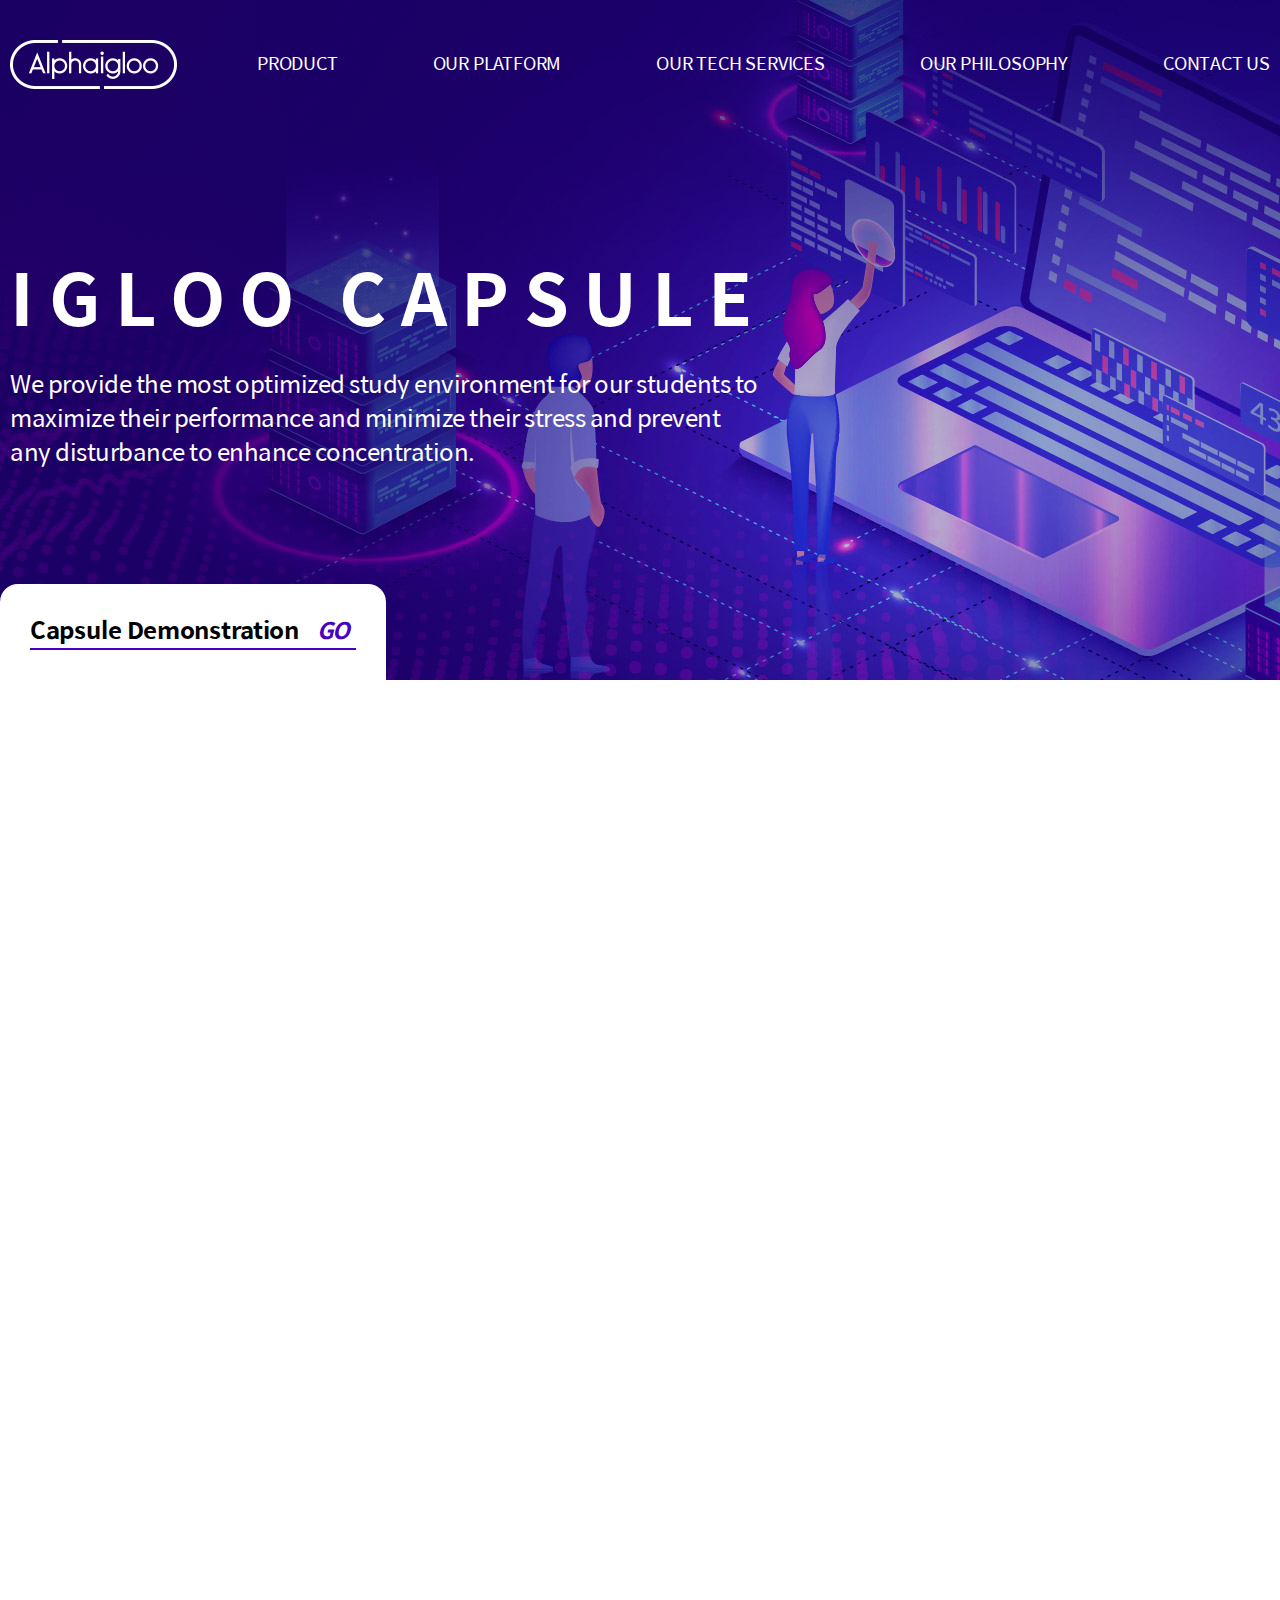
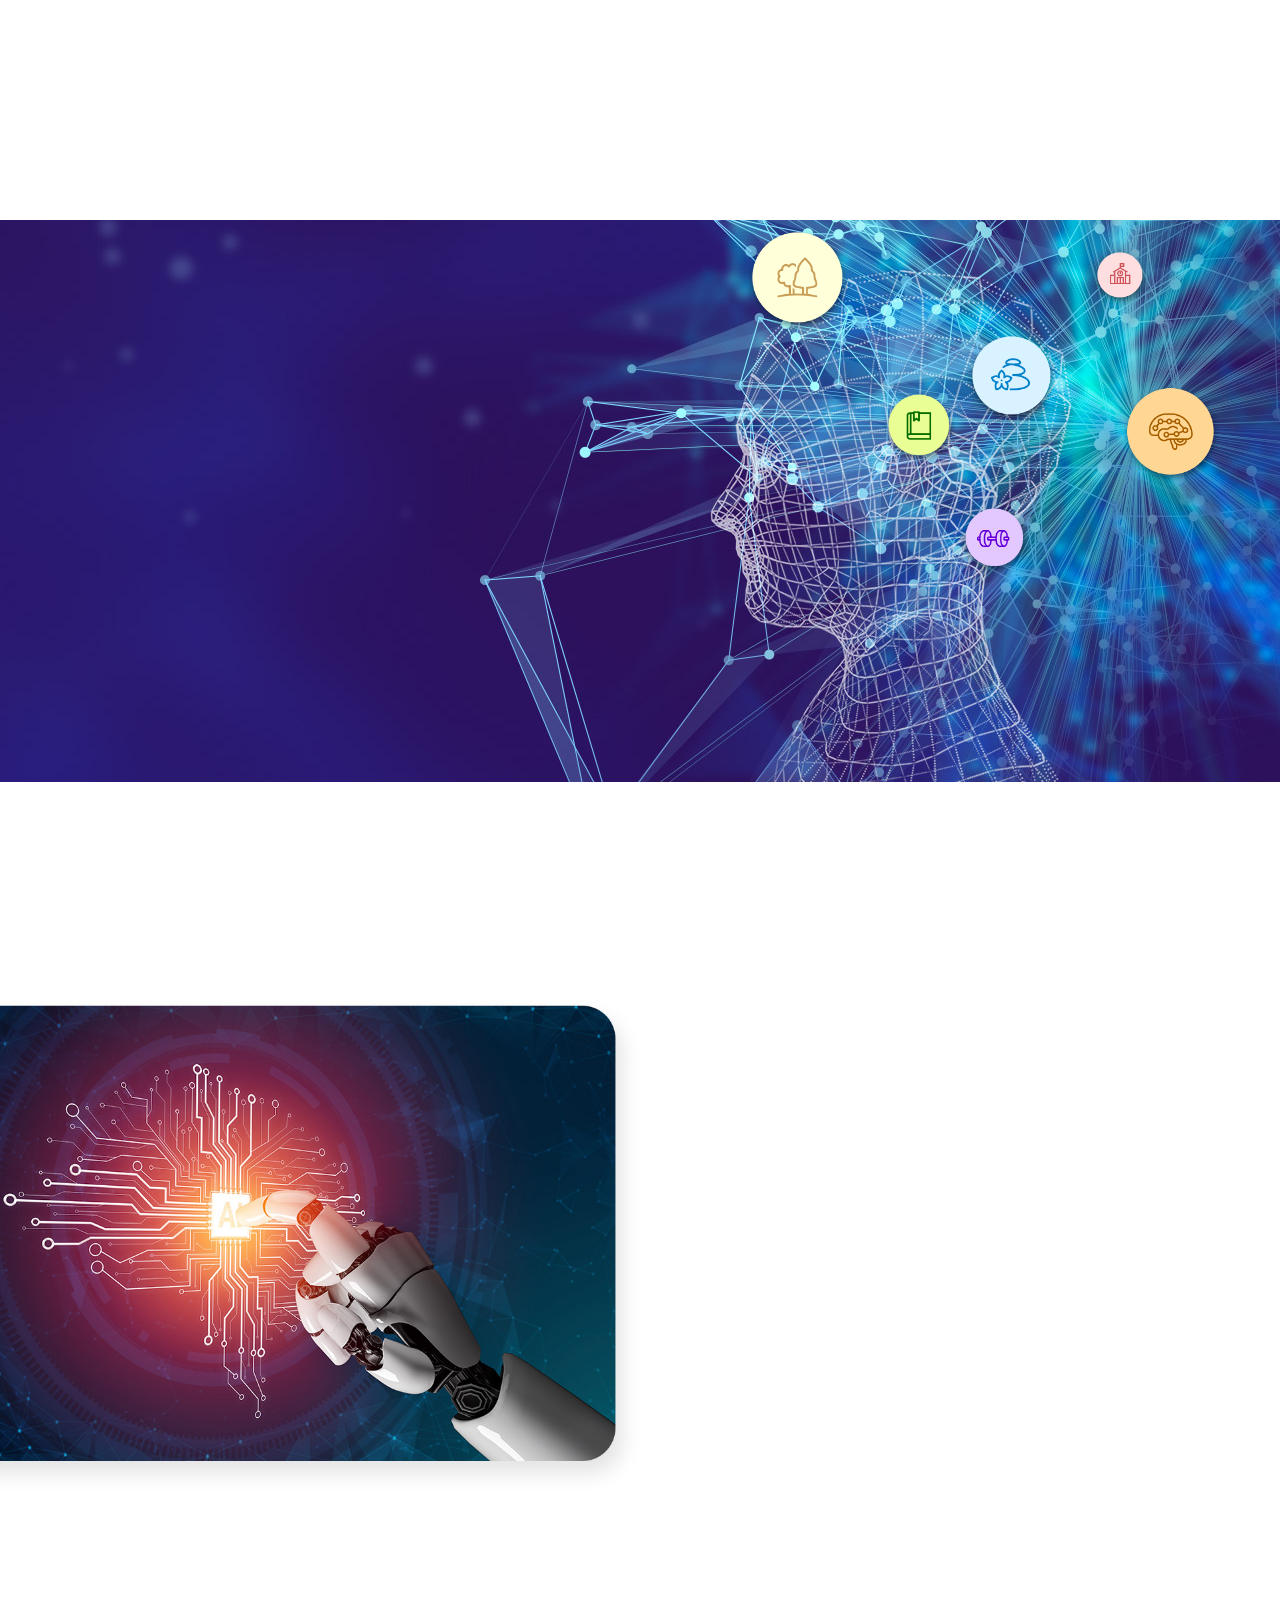
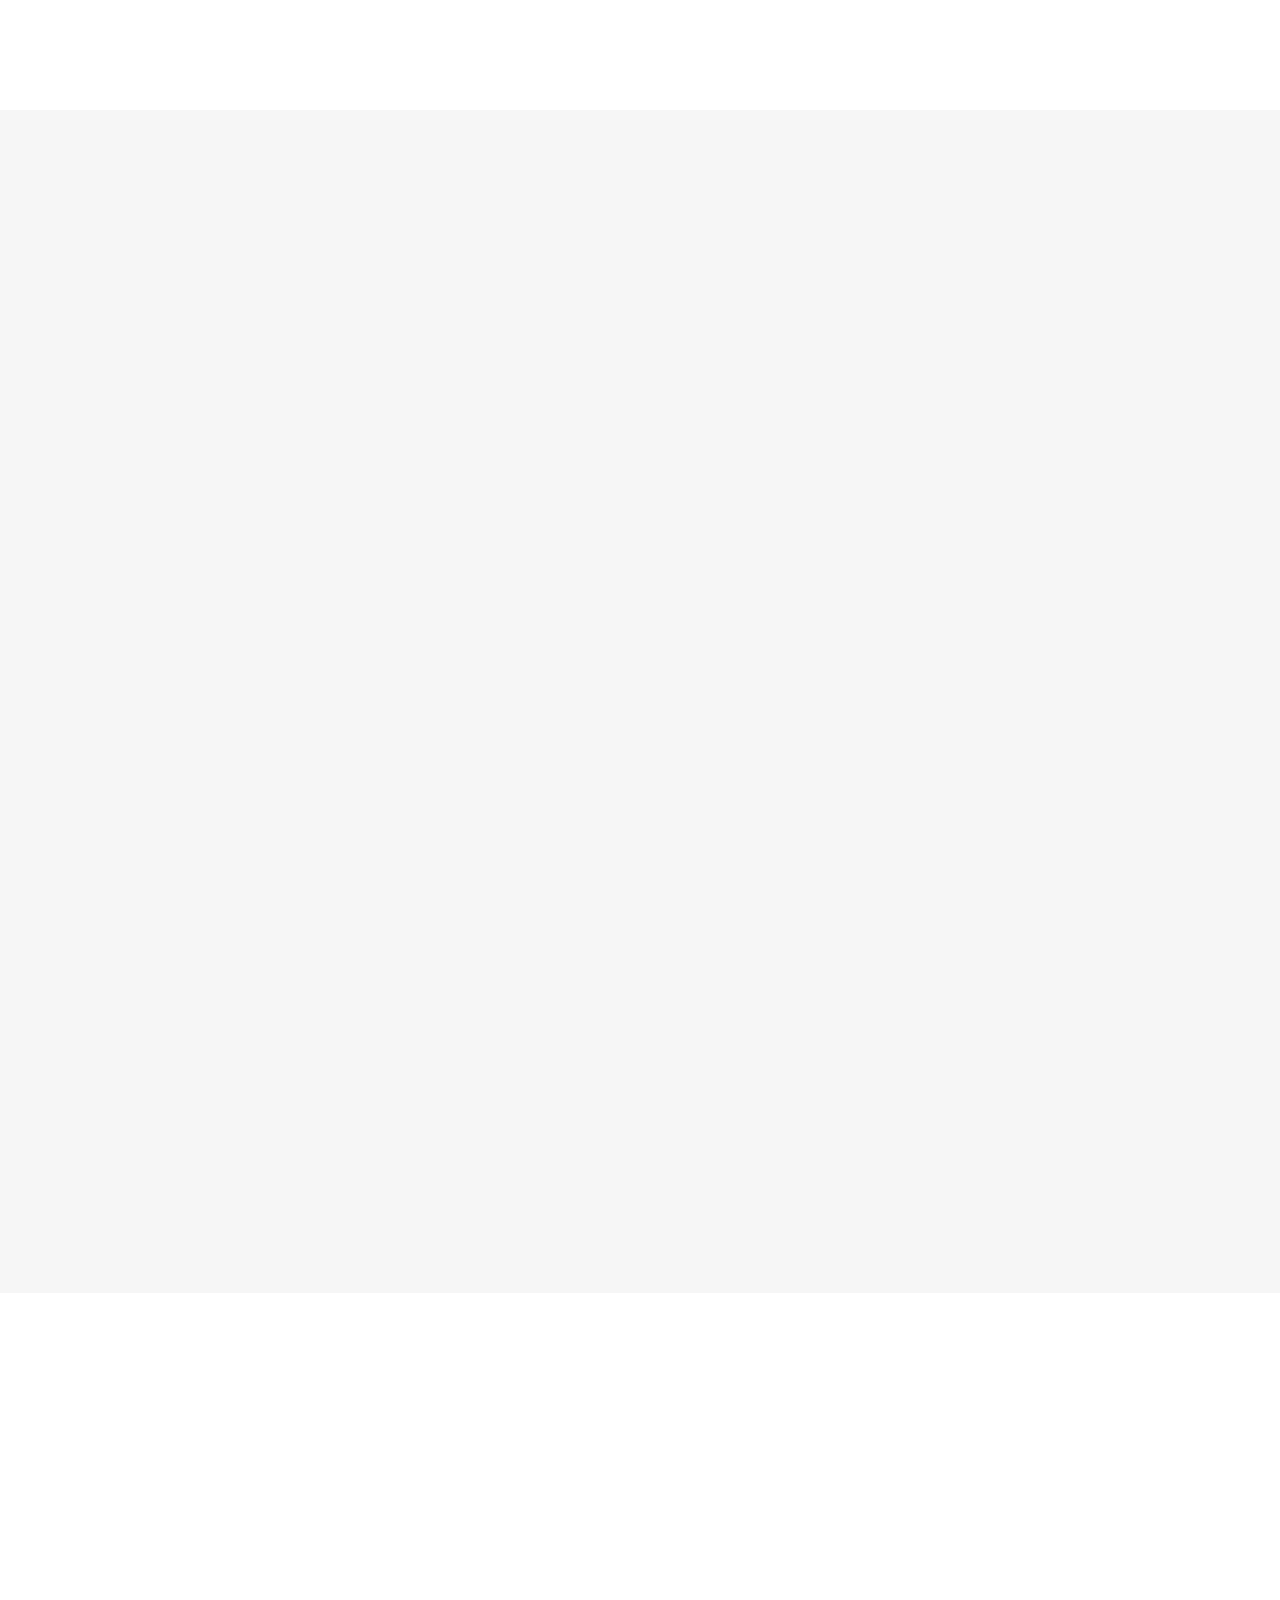
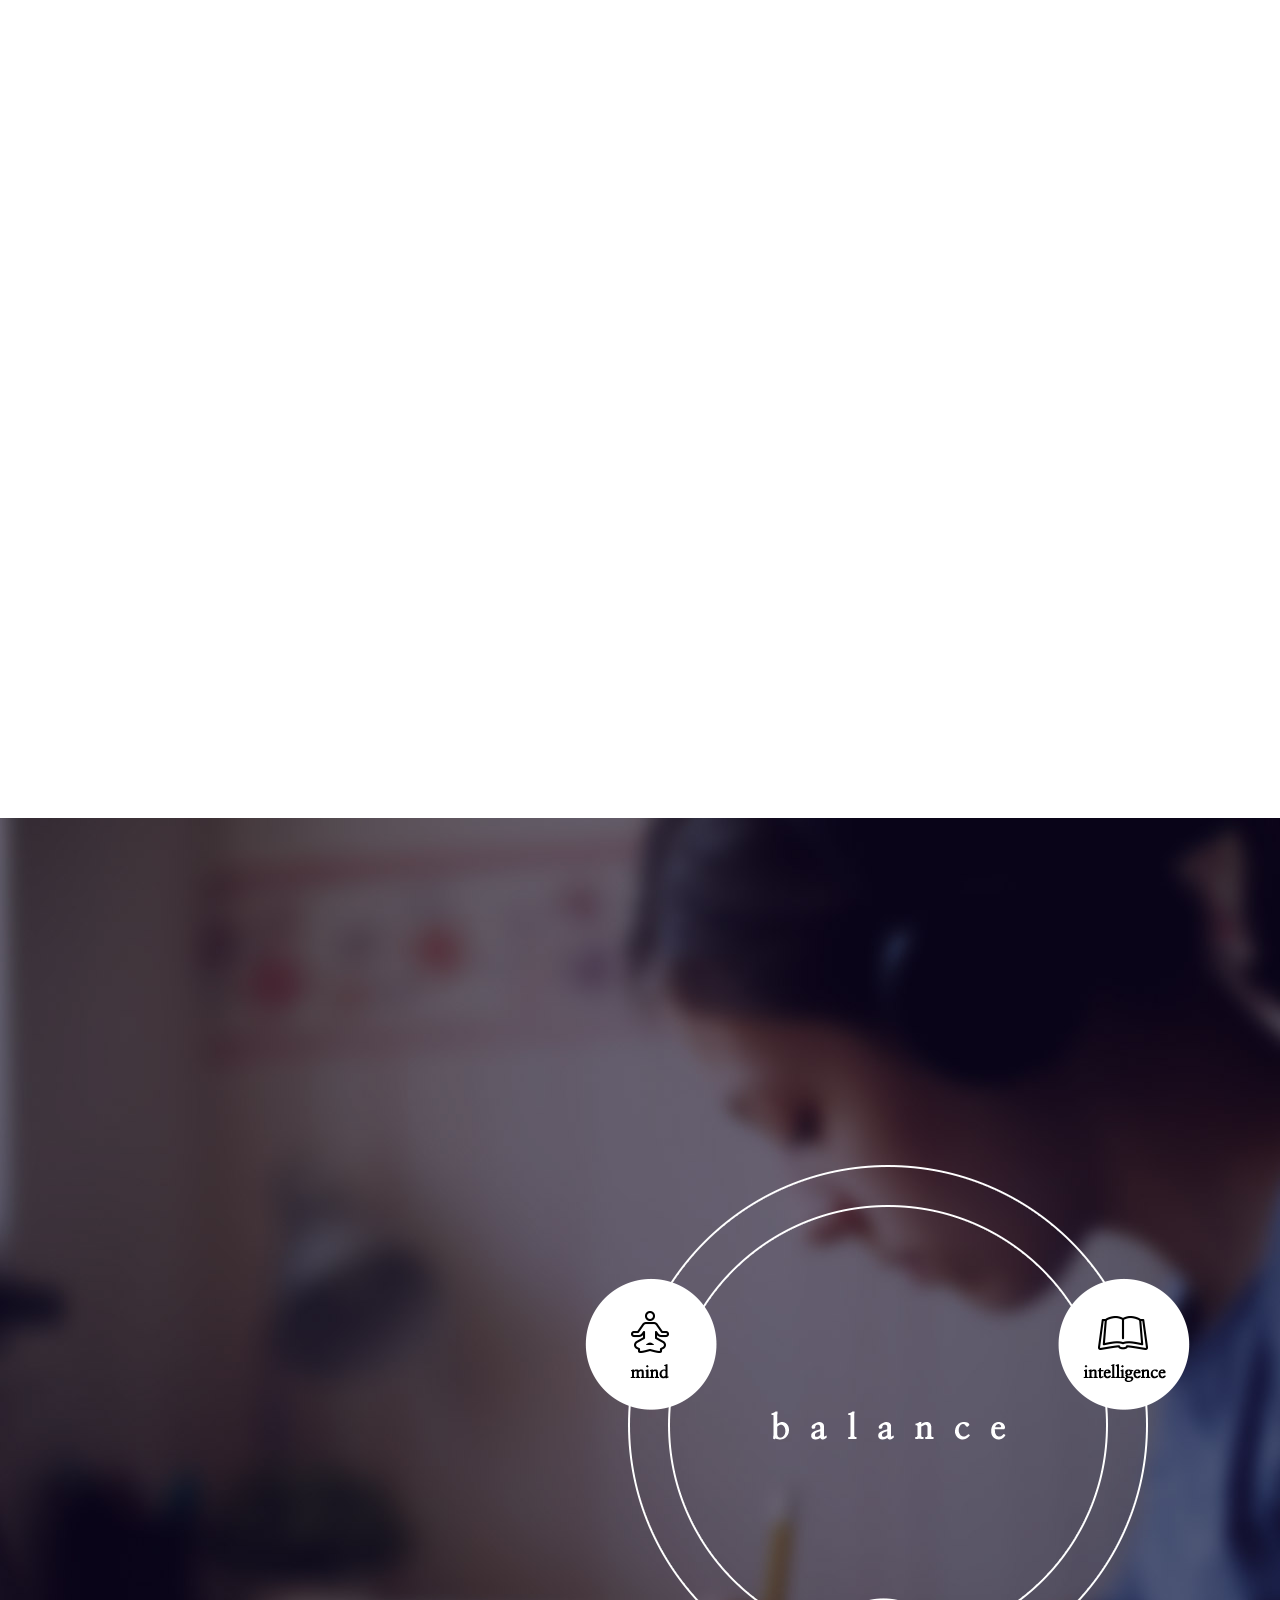
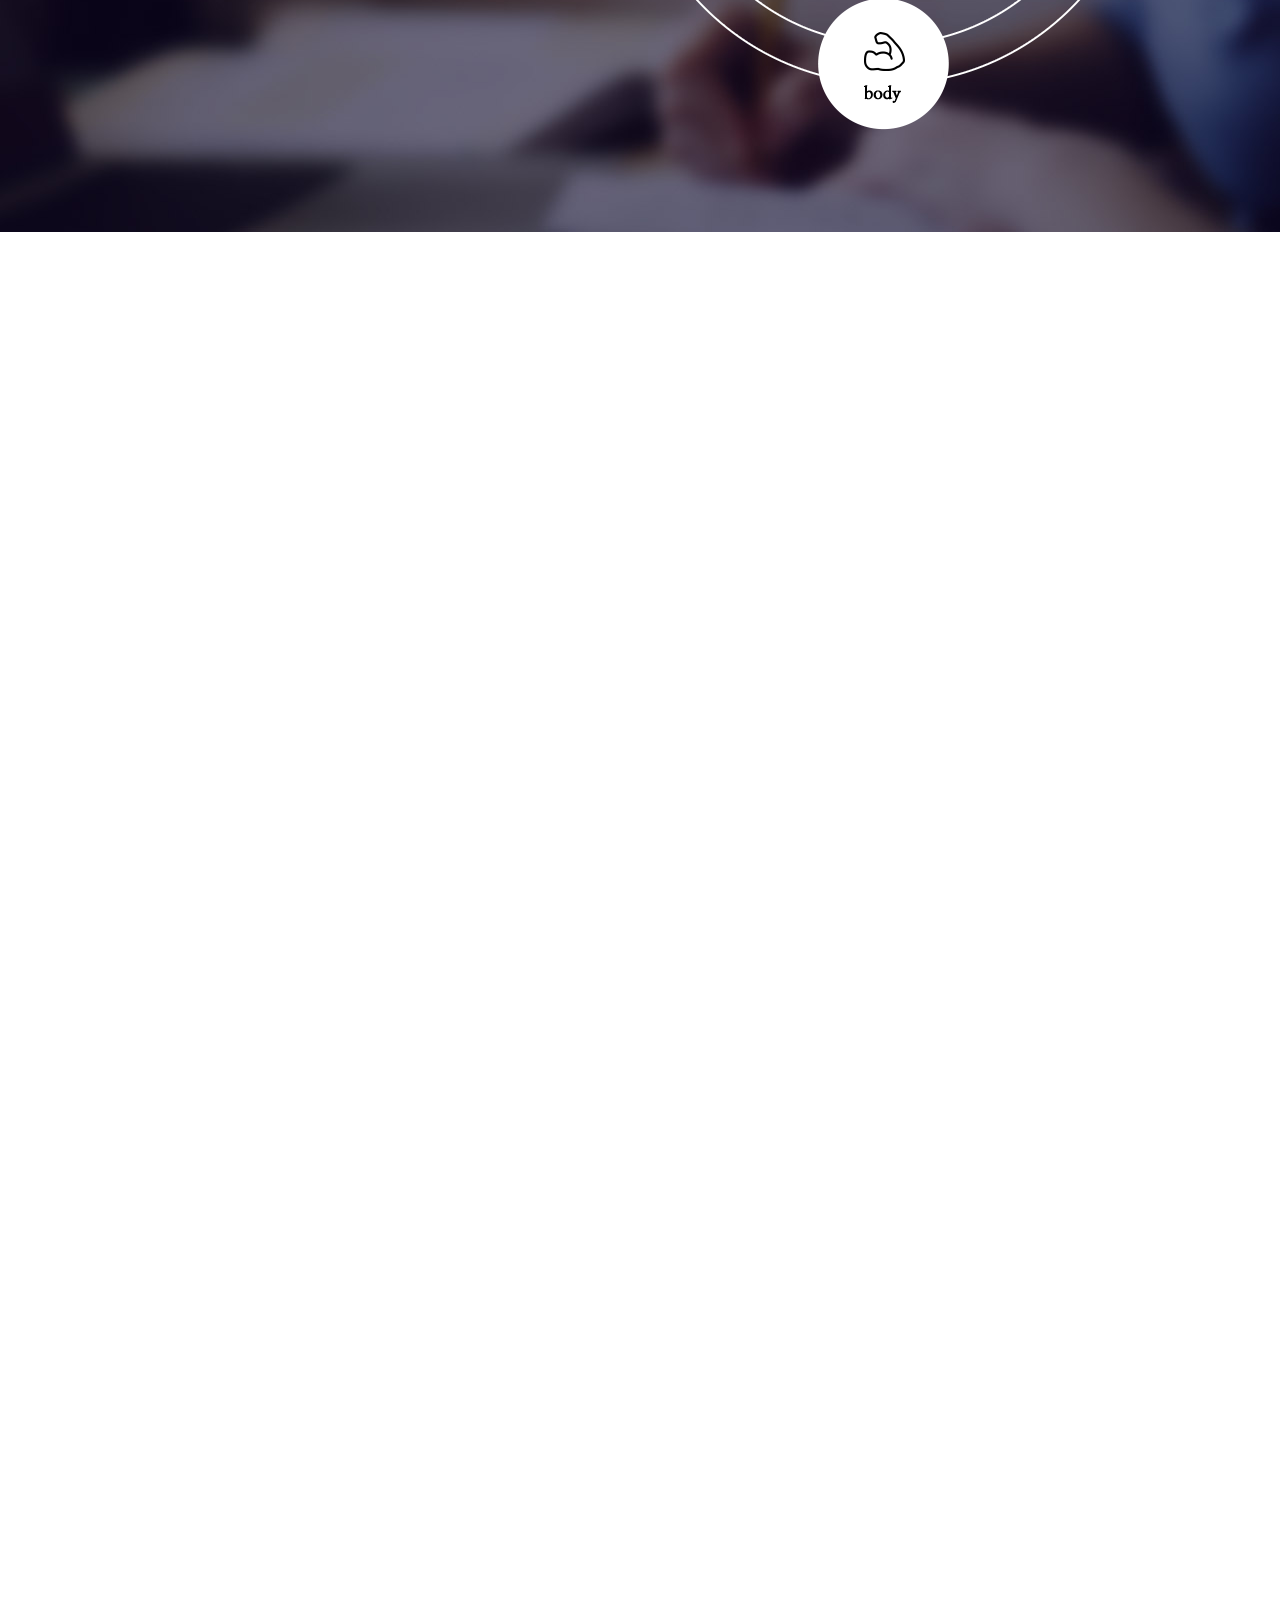
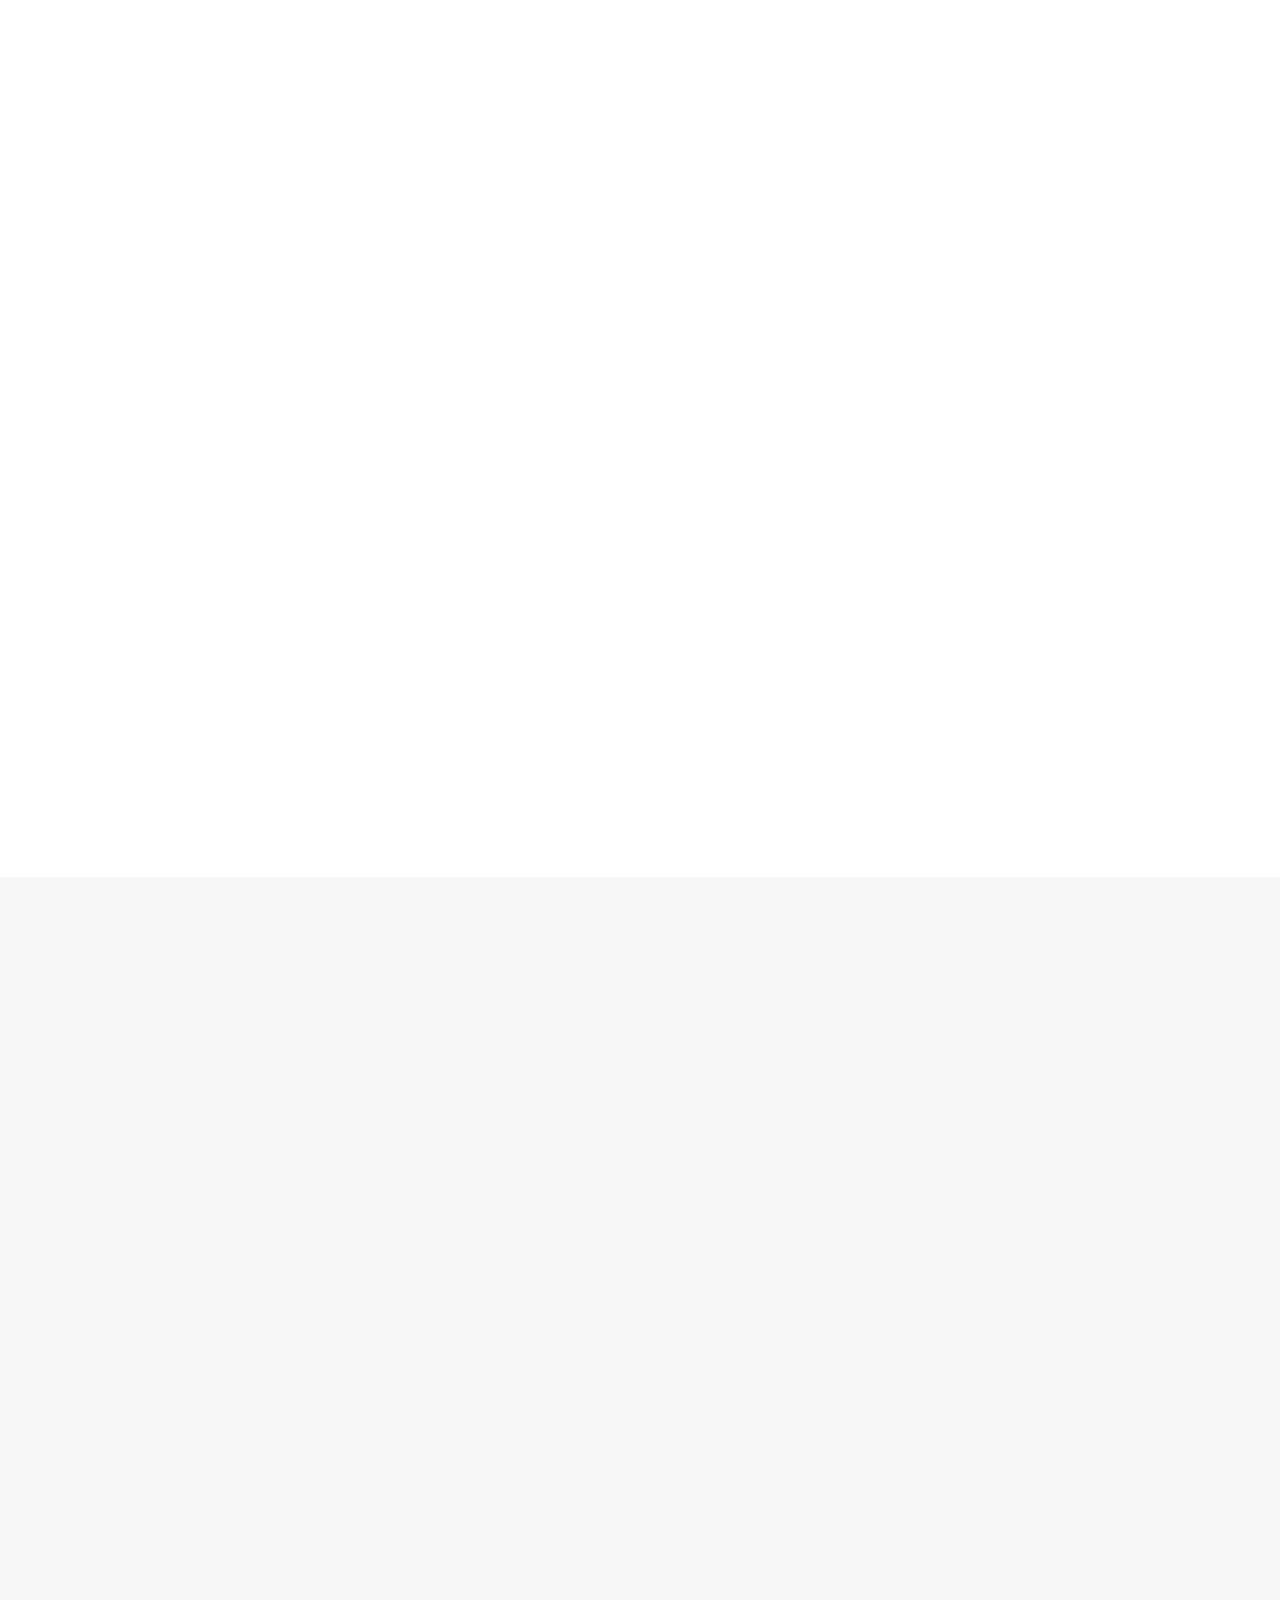
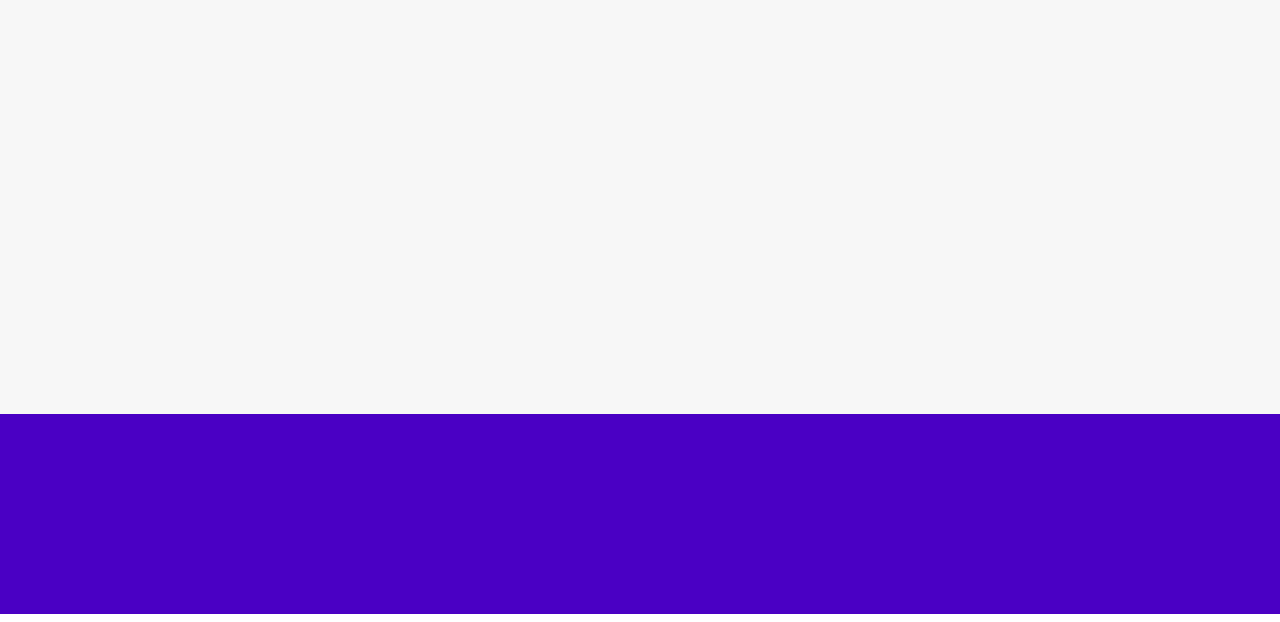
<file: index.html>
<!DOCTYPE html>
<html>
  <head>
    <meta charset="UTF-8" />
    <meta name="viewport" content="width=device-width, initial-scale=1.0" />
    <meta http-equiv="X-UA-Compatible" content="ie=edge" />
    <title>AlphaIgloo</title>
    <meta name="description" content="Build software better, together">
    <meta property="og:url" content="https://www.alphaigloo.io" />
    <meta property="og:type" content="website" />
    <meta property="og:title" content="AlphaIgloo" />
    <meta property="og:description" content="Build software better, together" />
    <!-- <meta property="og:image" content="https://firebasestorage.googleapis.com/v0/b/meta-study.appspot.com/o/meta.png?alt=media&token=d80faf9e-53d0-4d2e-8916-0f98cae2b83d" /> -->
    <link rel="canonical" href="https://www.alphaigloo.io" />
    <link rel="stylesheet" href="./assets/vendors/aos/aos.css" />
    <link rel="stylesheet" href="./assets/css/app.css" />
    <link rel="stylesheet" href="./assets/css/app.m.css" />
    <!-- Scheme.org -->
    <script type="application/ld+json">
      {
        "@context": "http://schema.org",
        "@type": "Organization",
        "name": "AlphaIgloo",
        "url": "https://www.alphaigloo.io",
        "sameAs": [
          "https://www.facebook.com/alphaigloo",
          "https://www.instagram.com/alphaigloo"
        ]
      }
    </script>
    <!-- End Scheme.org -->
    <!-- Google Tag Manager -->
    <script>(function(w,d,s,l,i){w[l]=w[l]||[];w[l].push({'gtm.start':
    new Date().getTime(),event:'gtm.js'});var f=d.getElementsByTagName(s)[0],
    j=d.createElement(s),dl=l!='dataLayer'?'&l='+l:'';j.async=true;j.src=
    'https://www.googletagmanager.com/gtm.js?id='+i+dl;f.parentNode.insertBefore(j,f);
    })(window,document,'script','dataLayer','GTM-5PKWHJB');</script>
    <!-- End Google Tag Manager -->
  </head>
  <body>
    <!-- Google Tag Manager (noscript) -->
    <noscript><iframe src="https://www.googletagmanager.com/ns.html?id=GTM-5PKWHJB" height="0" width="0" style="display:none;visibility:hidden"></iframe></noscript>
    <!-- End Google Tag Manager (noscript) -->
    <div class="wrapper">
      <!-- header -->
      <header class="header">
        <div class="inner">
          <h1 class="logo" data-aos="fade-right">
            <a href="#"><span class="blind">Alphaigloo</span></a>
          </h1>
          <nav class="gnb" data-aos="fade-left">
            <ul>
              <li><a href="#section02" class="js-scroll" data-offset="-130">PRODUCT</a></li>
              <li><a href="#section05" class="js-scroll" data-offset="-130">OUR PLATFORM</a></li>
              <li><a href="#section06" class="js-scroll" data-offset="-130">OUR TECH SERVICES</a></li>
              <li><a href="#section07" class="js-scroll" data-offset="-130">OUR PHILOSOPHY</a></li>
              <li><a href="#footer" class="js-scroll" data-offset="-130">CONTACT US</a></li>
            </ul>
          </nav>
          <button type="button" class="btn-hamburger">
            <span class="line"></span>
            <span class="line"></span>
            <span class="line"></span>
            <span class="blind">MENU</span>
          </button>
        </div>
      </header>
      <main class="container">
        <!-- section -->
        <section id="section01" class="section section-01">
          <div class="inner">
            <div class="hgroup">
              <h2 class="title" data-aos="shift-up">IGLOO CAPSULE</h2>
              <p class="par is-large" data-aos="shift-up" data-aos-delay="400">
                We provide the most optimized study environment for our students to <br />
                maximize their performance and minimize their stress and prevent <br class="is-desktop" />
                any disturbance to enhance concentration.
              </p>
            </div>
            <div class="links">
              <a href="https://youtu.be/5obcVGybMP4" target="_blank">Capsule Demonstration<span class="go">GO</span></a>
            </div>
          </div>
        </section>
        <!-- //section -->
        <!-- section -->
        <section id="section02" class="section section-02">
          <div class="inner">
            <div class="hgroup is-black is-center">
              <h3 class="sub-title" data-aos="shift-up">IGLOO CAPSULE</h3>
            </div>
            <div class="product">
              <div class="product-area" data-aos="shift-up" data-aos-delay="400">
                <div class="tooltip tooltip-pos1">
                  <div class="img"><img src="./assets/img/img_tooltip01.png" alt="" /></div>
                  <button type="button" data-tooltip="#tooltip1" class="tooltip-btn">
                    <span class="blind">open</span>
                  </button>
                  <div id="tooltip1" class="tooltip-detail">
                    <ul>
                      <li>
                        Wireless connection with <br />
                        24 Hour Study Manager and <br />
                        wearable devices
                      </li>
                    </ul>
                  </div>
                </div>
                <div class="tooltip tooltip-pos2">
                  <div class="img"><img src="./assets/img/img_tooltip02.png" alt="" /></div>
                  <button type="button" data-tooltip="#tooltip2" class="tooltip-btn">
                    <span class="blind">open</span>
                  </button>
                  <div id="tooltip2" class="tooltip-detail">
                    <div class="ico"><img src="./assets/img/img_tooltip_detail01.png" alt="" /></div>
                    <ul>
                      <li>
                        Process input signals and <br />
                        optimize device settings
                      </li>
                    </ul>
                  </div>
                </div>
                <div class="tooltip tooltip-pos3">
                  <div class="img"><img src="./assets/img/img_tooltip03.png" alt="" /></div>
                  <button type="button" data-tooltip="#tooltip3" class="tooltip-btn">
                    <span class="blind">open</span>
                  </button>
                  <div id="tooltip3" class="tooltip-detail">
                    <ul>
                      <li>Facial recognition</li>
                      <li>Emotion and stress detection</li>
                    </ul>
                  </div>
                </div>
                <div class="tooltip tooltip-pos4">
                  <div class="img"><img src="./assets/img/img_tooltip04.png" alt="" /></div>
                  <button type="button" data-tooltip="#tooltip4" class="tooltip-btn">
                    <span class="blind">open</span>
                  </button>
                  <div id="tooltip4" class="tooltip-detail">
                    <ul>
                      <li>Personalized light level / temperature</li>
                      <li>AR projection for immersive learning</li>
                    </ul>
                  </div>
                </div>
                <div class="tooltip tooltip-pos5">
                  <div class="img"><img src="./assets/img/img_tooltip05.png" alt="" /></div>
                  <button type="button" data-tooltip="#tooltip5" class="tooltip-btn">
                    <span class="blind">open</span>
                  </button>
                  <div id="tooltip5" class="tooltip-detail">
                    <ul>
                      <li>Recognize study hours and body posture</li>
                      <li>Posture correction for students</li>
                      <li>Alarm the user with vibration</li>
                    </ul>
                  </div>
                </div>
                <div class="tooltip tooltip-pos6">
                  <div class="img"><img src="./assets/img/img_tooltip06.png" alt="" /></div>
                  <button type="button" data-tooltip="#tooltip6" class="tooltip-btn">
                    <span class="blind">open</span>
                  </button>
                  <div id="tooltip6" class="tooltip-detail">
                    <ul>
                      <li>Ergonomically optimize desk height</li>
                    </ul>
                  </div>
                </div>
              </div>
              <div class="product-desc" data-aos="shift-up" data-aos-delay="500">
                <ul>
                  <li>
                    <div class="icon"><img src="./assets/img/ico_igloo01.jpg" alt="" /></div>
                    <span class="text"
                      >Wireless communication with <br />
                      24 Hour Study Manager</span
                    >
                  </li>
                  <li>
                    <div class="icon"><img src="./assets/img/ico_igloo02.jpg" alt="" /></div>
                    <span class="text"
                      >Face recognition with emotion/ <br />
                      stress indicator</span
                    >
                  </li>
                  <li>
                    <div class="icon"><img src="./assets/img/ico_igloo03.jpg" alt="" /></div>
                    <span class="text">Light, ambient noise optimization</span>
                  </li>
                  <li>
                    <div class="icon"><img src="./assets/img/ico_igloo04.jpg" alt="" /></div>
                    <span class="text">Body posture correction</span>
                  </li>
                  <li>
                    <div class="icon"><img src="./assets/img/ico_igloo05.jpg" alt="" /></div>
                    <span class="text">Projection AR for immersive learning</span>
                  </li>
                </ul>
              </div>
            </div>
            <p class="desc" data-aos="shift-up" data-aos-delay="400">
              Our Igloo capsule realizes the optimized space for students according to their psych profile, and A.I. based insights. <br />
              With the capsule’s IoT function and features, students will experience the best offline environment,<br />
              projecting the most appropriate online content for maximal studying experience.
            </p>
          </div>
        </section>
        <!-- //section -->
        <!-- section -->
        <section id="section03" class="section section-03">
          <div class="inner">
            <div class="img img1"><img src="./assets/img/img_product_cicle01.png" alt="" /></div>
            <div class="img img2"><img src="./assets/img/img_product_cicle02.png" alt="" /></div>
            <div class="img img3"><img src="./assets/img/img_product_cicle03.png" alt="" /></div>
            <div class="img img4"><img src="./assets/img/img_product_cicle04.png" alt="" /></div>
            <div class="img img5"><img src="./assets/img/img_product_cicle05.png" alt="" /></div>
            <div class="img img6"><img src="./assets/img/img_product_cicle06.png" alt="" /></div>
            <div class="hgroup">
              <h3 class="sub-title" data-aos="shift-up">
                24 Hour <br />
                Study Manager
              </h3>
              <p class="par" data-aos="shift-up" data-aos-delay="400">
                A.I. based study manager assists students 24/7. <br class="is-desktop" />
                It provides personalized online management and<br class="is-desktop" />
                optimized learning content
              </p>
            </div>
          </div>
        </section>
        <!-- //section -->
        <!-- section -->
        <section id="section04" class="section section-04">
          <div class="inner">
            <div class="assistant">
              <div class="assistant-img">
                <img src="./assets/img/img_assistant_large01.jpg" class="is-desktop" alt="" />
                <img src="./assets/img/img_assistant_large01_mb.jpg" class="is-mobile" alt="" />
              </div>
              <div class="assistant-desc">
                <div class="hgroup is-black">
                  <h3 class="sub-title" data-aos="shift-up" data-aos-delay="500">A.I. Assistant</h3>
                  <p class="par" data-aos="shift-up" data-aos-delay="600">
                    Our mobile-centered A.I. generates 24-hour schedule <br class="is-desktop" />
                    for students that maximizes performance and health. <br class="is-desktop" />
                    Also, the AI guides and launches related content or <br class="is-desktop" />
                    service both within online and offline space
                  </p>
                </div>
                <div class="assistant-list" data-aos="shift-up" data-aos-delay="400">
                  <ul>
                    <li>
                      <div class="icon"><img src="./assets/img/ico_assistant01.jpg" alt="" /></div>
                      <span class="text">Multi-device compatibility</span>
                    </li>
                    <li>
                      <div class="icon"><img src="./assets/img/ico_assistant02.jpg" alt="" /></div>
                      <span class="text">Personalized time management</span>
                    </li>
                    <li>
                      <div class="icon"><img src="./assets/img/ico_assistant03.jpg" alt="" /></div>
                      <span class="text">Optimized content recommendation</span>
                    </li>
                    <li>
                      <div class="icon"><img src="./assets/img/ico_assistant04.jpg" alt="" /></div>
                      <span class="text">24/7 health, stress monitoring</span>
                    </li>
                  </ul>
                </div>
              </div>
            </div>
          </div>
        </section>
        <!-- //section -->
        <!-- section -->
        <section id="section05" class="section section-05">
          <div class="inner">
            <div class="hgroup is-black">
              <h3 class="sub-title" data-aos="shift-up">Our Platform</h3>
              <p class="par" data-aos="shift-up" data-aos-delay="400">
                Study materials, methodology, schedule, and teaching personnel can be personalized to students. <br class="is-desktop" />
                The more users use the platform, more data are gathered that are both direct and indirect through many interactions, sensor channels. <br class="is-desktop" />
                As a result, our platform and system improve with more students, and with more time duration of usage.<br class="is-desktop" />
                The above two systems are our most competitive, unique, and patented technology that sustains the platform.
              </p>
            </div>
            <div class="platform" data-aos="shift-up" data-aos-delay="500">
              <div class="platform-img">
                <img src="./assets/img/img_platform01.png" class="is-desktop" alt="" />
                <img src="./assets/img/img_platform01_mb.png" class="is-mobile" alt="" />
              </div>
            </div>
          </div>
        </section>
        <!-- //section -->
        <!-- section -->
        <section id="section06" class="section section-06">
          <div class="inner">
            <div class="hgroup is-black is-center">
              <h3 class="sub-title" data-aos="shift-up">Our Tech Services</h3>
              <p class="par" data-aos="shift-up" data-aos-delay="400">
                We manage 3 important areas that affect students directly and could significantly change their studying experience. We provide <br class="is-desktop" />
                education with everything that involves it to maximize the potential of the student in order to help achieve the desired study goal.
              </p>
            </div>
            <div class="techservices">
              <div class="techservices-list">
                <ul>
                  <li data-aos="shift-up" data-aos-delay="400">
                    <div class="img"><img src="./assets/img/techservices01.jpg" alt="" /></div>
                    <div class="texts">
                      <strong>Food Technology</strong>
                      <span>We launched a mobile food catering platform to connect caterers and students. Not only nutrition but also the quality of food and taste matters to students because they consider eating as one of their few breaking times in between study sessions. </span>
                    </div>
                  </li>
                  <li data-aos="shift-up" data-aos-delay="500">
                    <div class="img"><img src="./assets/img/techservices02.jpg" alt="" /></div>
                    <div class="texts">
                      <strong>Cleaning Technology</strong>
                      <span>As COVID-19 has hit the world and students mainly stay in the same area for a long time, we operate an organized cleaning staff that is managed with a mobile system and strict manual instructions. </span>
                    </div>
                  </li>
                  <li data-aos="shift-up" data-aos-delay="600">
                    <div class="img"><img src="./assets/img/techservices03.jpg" alt="" /></div>
                    <div class="texts">
                      <strong>Safety Technology</strong>
                      <span>Our safety tech covers legal and recommended safety guidelines for educational institutes. We integrate IoT technology and safety education program on students so they are not only protected but also intellectually aware of safety.</span>
                    </div>
                  </li>
                </ul>
              </div>
            </div>
          </div>
        </section>
        <!-- //section -->
        <!-- section -->
        <section id="section07" class="section section-07">
          <div class="inner">
            <div class="hgroup">
              <h3 class="sub-title" data-aos="shift-up">Our Philosophy</h3>
              <p class="par" data-aos="shift-up" data-aos-delay="400">We are AlphaIgloo; We use big data technology, deep learning, and our educational insights to create a safe environment that aims 3 points of value.</p>
            </div>
            <div class="philosophy">
              <div class="philosophy-list">
                <ul>
                  <li data-aos="shift-up" data-aos-delay="500">
                    <div class="icon"><img src="./assets/img/philosophy01.png" alt="" /></div>
                    <div class="texts">
                      <strong>Mind</strong>
                      <span
                        >Our algorithm and system learns more and more about student’s <br />
                        learningstyle and preferences so that we can personalize our services <br />
                        based on psych profile</span
                      >
                    </div>
                  </li>
                  <li data-aos="shift-up" data-aos-delay="600">
                    <div class="icon"><img src="./assets/img/philosophy02.png" alt="" /></div>
                    <div class="texts">
                      <strong>Intelligence</strong>
                      <span
                        >We have the best online educational contents and provide <br />
                        optimized contents directly, as well as offline study area that covers <br />
                        most favorable 5 senses</span
                      >
                    </div>
                  </li>
                  <li data-aos="shift-up" data-aos-delay="700">
                    <div class="icon"><img src="./assets/img/philosophy03.png" alt="" /></div>
                    <div class="texts">
                      <strong>Body</strong>
                      <span
                        >we manage our students’ health with IoT technologies to improve <br />
                        body posture, monitor health conditions, and create a safe space for students.</span
                      >
                    </div>
                  </li>
                </ul>
              </div>
              <div class="philosophy-img is-desktop">
                <div class="circle-wrap">
                  <div class="circle c1"><img src="./assets/img/philosophy_circle01.png" alt="" /></div>
                  <div class="circle c2"><img src="./assets/img/philosophy_circle02.png" alt="" /></div>
                  <div class="circle c3"><img src="./assets/img/philosophy_circle03.png" alt="" /></div>
                </div>
                <img src="./assets/img/philosophy_big.png" alt="" />
              </div>
              <div class="philosophy-img is-mobile" data-aos="shift-up" data-aos-delay="800">
                <img src="./assets/img/philosophy_big_mb.png" alt="" />
              </div>
            </div>
          </div>
        </section>
        <!-- //section -->
        <!-- section -->
        <section id="section08" class="section section-08">
          <div class="inner">
            <div class="hgroup is-black is-center">
              <h3 class="sub-title" data-aos="shift-up">EduTech Market</h3>
              <p class="par" data-aos="shift-up" data-aos-delay="400">
                The Edutech or Edtech(education + technology) market is rapidly growing not only in South Korea where the educational emphasis and market is very big but also all around the world like USA, China, Europe, and Middle East. Technological development involving the 4th industrial revolution is necessarily bound to the educational field because the synergy is big and also thinking pattern of the new <br />
                generation fits well with the new innovative approach.
              </p>
            </div>
            <div class="market">
              <div class="market-img" data-aos="shift-up" data-aos-delay="500">
                <img src="./assets/img/market_big.jpg" class="is-desktop" alt="" />
                <img src="./assets/img/market_big_mb.jpg" class="is-mobile" alt="" />
              </div>
              <div class="market-desc" data-aos="shift-up" data-aos-delay="400">
                <p>
                  IoT, AI, Big-data can automate a lot of inefficient systems and <br class="is-desktop" />
                  processes of education and also improve the quality of <br class="is-desktop" />
                  education drastically. Furthermore, we aim to innovate the<br class="is-desktop" />
                  very approach of education with our unique on-offline<br class="is-desktop" />
                  system, pioneering a wholesome system that knows about<br class="is-desktop" />
                  the student thoroughly so that we can provide both online<br class="is-desktop" />
                  and offline environment that is accurately optimized.
                </p>
              </div>
            </div>
          </div>
        </section>
        <!-- //section -->
        <!-- section -->
        <section id="section09" class="section section-09">
          <div class="inner">
            <div class="hgroup is-black is-center">
              <h3 class="sub-title" data-aos="shift-up">Our Partners</h3>
              <p class="par" data-aos="shift-up" data-aos-delay="400">
                We have partnership with a private academy network over <br class="is-desktop" />
                South Korea that covers more than 50 franchise academy, and 14,000 students per year.
              </p>
            </div>
            <div class="partners">
              <div class="partners-list">
                <ul>
                  <li class="col2" data-aos="shift-up" data-aos-delay="500">
                    <img src="./assets/img/img_partners01.jpg" alt="" />
                  </li>
                  <li class="col2" data-aos="shift-up" data-aos-delay="500">
                    <img src="./assets/img/img_partners02.jpg" alt="" />
                  </li>
                  <li class="col3" data-aos="shift-up" data-aos-delay="600">
                    <img src="./assets/img/img_partners03.jpg" alt="" />
                  </li>
                  <li class="col3" data-aos="shift-up" data-aos-delay="700">
                    <img src="./assets/img/img_partners04.jpg" alt="" />
                  </li>
                  <li class="col3" data-aos="shift-up" data-aos-delay="800">
                    <img src="./assets/img/img_partners05.jpg" alt="" />
                  </li>
                </ul>
              </div>
            </div>
          </div>
        </section>
        <!-- //section -->
        <!-- section -->
        <!-- <section id="section10" class="section section-10">
          <div class="inner">
            <div class="hgroup is-black is-center">
              <h3 class="sub-title" data-aos="shift-up">Contact Us</h3>
            </div>
            <div class="contact-form" data-aos="shift-up" data-aos-delay="400">
              <form action="./mail.php" method="post">
                <ul>
                  <li>
                    <label for="contactUs1">Name<em>(essential)</em></label>
                    <input type="text" name="name" id="contactUs1" />
                  </li>
                  <li>
                    <label for="contactUs2">E-mail<em>(essential)</em></label>
                    <input type="text" name="email" id="contactUs2" />
                  </li>
                  <li>
                    <label for="contactUs3">Website</label>
                    <input type="text" name="website" id="contactUs3" />
                  </li>
                  <li>
                    <label for="contactUs4">Message</label>
                    <textarea name="message" id="contactUs4" cols="30" rows="10"></textarea>
                  </li>
                </ul>
                <div class="btn-area">
                  <button type="submit" name="submit" class="btn-send">Send</button>
                </div>
              </form>
            </div>
          </div>
        </section> -->
        <!-- //section -->
      </main>
      <footer class="footer" id="footer">
        <div class="inner">
          <strong class="footer-logo" data-aos="shift-up" data-aos-anchor-placement="top-bottom"><img src="./assets/img/logo.png" alt="Alphaigloo"/></strong>
          <div class="footer-info" data-aos="shift-up" data-aos-delay="400" data-aos-anchor-placement="top-bottom">
            <div class="anchor"><a href="mailto:support@alphaigloo.io">support@alphaigloo.io</a></div>
          </div>
          <address class="footer-address" data-aos="shift-up" data-aos-delay="500" data-aos-anchor-placement="top-bottom">
            602, Yeongdong-daero Gangnam-gu Seoul, 06083 <br />
            South Korea
          </address>
        </div>
      </footer>
    </div>

    <script src="./assets/js/ie.polyfill.min.js"></script>
    <script src="./assets/vendors/aos/aos.js"></script>
    <script src="./assets/vendors/jquery-2.2.4.min.js"></script>
    <!-- <script src="./assets/vendors/swiper/swiper.min.js"></script> -->
    <!-- <script src="https://cdnjs.cloudflare.com/ajax/libs/Shuffle/5.2.3/shuffle.min.js"></script> -->
    <!-- <script src="./assets/vendors/masonry.pkgd.min.js"></script> -->
    <script src="./assets/js/app.js"></script>
  </body>
</html>
</file>
<file: assets/css/app.m.css>
@media (max-width: 1023px){img{max-width:none;width:100%}.mbr{display:block !important}.is-desktop{display:none}.is-mobile{display:block}.hgroup .title{font-size:36px;line-height:48px;letter-spacing:7px}.hgroup .sub-title{font-size:22px;line-height:30px;letter-spacing:2px}.hgroup .sub-title ~ .par{margin-top:10px}.hgroup .par{font-size:16px;line-height:22px}.hgroup .par.is-large{font-size:18px;line-height:24px}.links{left:15px;width:203px;height:48px;padding:0 13px;border-top-left-radius:9px;border-top-right-radius:9px}.links a{padding:14px 0 3px 0;border-width:1px;font-size:13px;letter-spacing:0}.links .go{float:right;padding-left:0;font-size:12px}.links:after{content:'';display:block;clear:both}body.menu-open{overflow:hidden}.inner{width:100%;margin:0;padding:0 15px}.wrapper{min-width:100%}.header{height:50px}.header .inner{max-width:100%;min-width:100%}.header .logo{float:none;width:84px;margin:0;padding-top:17px}.header .logo a{width:100%;height:25px;background-size:100%}.header .gnb{opacity:0;visibility:hidden;position:fixed;top:0;left:0;width:100%;height:100%;margin:0;background:#fff;-webkit-transform:scale(0.8);transform:scale(0.8);-webkit-transition:0.5s all ease;transition:0.5s all ease}.header .gnb ul{padding-top:100px}.header .gnb ul li{float:none;width:100%;padding:0 15px;text-align:left}.header .gnb ul li ~ li{margin:20px 0 0 0}.header .gnb ul li a{display:block;width:100%;height:28px;line-height:28px;color:#000;font-size:18px;background:url("../img/ico_menu_link.jpg") no-repeat 100% 50%;background-size:23px}.header .btn-hamburger{display:block;position:absolute;top:0;right:0;width:50px;height:50px;padding:0 0 0 10px;background:none;outline:none}.header .btn-hamburger .line{display:block;width:25px;height:1px;background:#fff}.header .btn-hamburger .line ~ .line{margin-top:6px}.is-fixed .header .logo{padding-top:12px}.is-fixed .header .logo a{background-size:100%}.is-fixed .header .btn-hamburger .line{background-color:#000}.is-menu-open{overflow:hidden}.is-menu-open .header .logo{position:relative;z-index:10001}.is-menu-open .header .logo a{background:url("../img/logo_fixed.png") no-repeat 0 0;background-size:100%}.is-menu-open .header .gnb{z-index:1000;opacity:1;visibility:visible;-webkit-transform:scale(1);transform:scale(1)}.is-menu-open .header .btn-hamburger{z-index:10001;background:url("../img/ico_gnb_close.png") no-repeat 50% 50%;background-size:19px}.is-menu-open .header .btn-hamburger .line{display:none}.container{display:block}.footer{height:auto;padding:30px 0;font-size:13px;line-height:18px}.footer-logo{display:block;float:none;margin:0;width:84px}.footer-info{float:none;margin:37px 0 0 0}.footer-address{float:none;margin:23px 0 0 0}.section{display:none}.section-01{display:block;height:auto;background:url(../img/bg_section01_mb.jpg) no-repeat 50% 0;background-size:cover}.section-01 .inner{max-width:100%;min-width:100%;padding-bottom:37%}.section-01 .hgroup{padding:90px 0 0 0}.section-01 .hgroup .par{margin:13px 0 0 0}.section-02{display:block;padding:63px 0}.section-02 .product{-webkit-box-orient:vertical;-webkit-box-direction:normal;-ms-flex-direction:column;flex-direction:column;margin-top:47px}.section-02 .product-area{overflow:hidden;width:290px;height:330px;min-width:auto;min-height:auto;margin:0 auto;background:url(../img/img_product_mb.jpg) no-repeat 0 0;background-size:100%}.section-02 .product-area .tooltip .img{width:50px}.section-02 .product-area .tooltip .img img{-webkit-box-shadow:1px 2px 11px 0px rgba(183,183,183,0.76);box-shadow:1px 2px 11px 0px rgba(183,183,183,0.76);border-radius:5px}.section-02 .product-area .tooltip-btn:after{bottom:-8px;width:20px;height:20px;margin:0 0 0 -10px;background-size:100%}.section-02 .product-area .tooltip-pos1{top:6px;left:23px}.section-02 .product-area .tooltip-pos1 .tooltip-detail{width:290px;top:67px;left:-23px}.section-02 .product-area .tooltip-pos1 .tooltip-detail:before{left:44px;margin-left:0}.section-02 .product-area .tooltip-pos2{top:22px;left:195px}.section-02 .product-area .tooltip-pos2 .tooltip-detail{width:210px;top:67px;left:-117px}.section-02 .product-area .tooltip-pos2 .tooltip-detail:before{left:138px;margin-left:0}.section-02 .product-area .tooltip-pos2 .tooltip-detail .ico{min-width:32px}.section-02 .product-area .tooltip-pos2 .tooltip-detail .ico ~ ul{margin-left:10px}.section-02 .product-area .tooltip-pos3{top:83px;left:23px}.section-02 .product-area .tooltip-pos3 .tooltip-detail{width:190px;top:67px;left:-23px}.section-02 .product-area .tooltip-pos3 .tooltip-detail:before{left:44px;margin-left:0}.section-02 .product-area .tooltip-pos4{top:83px;left:83px}.section-02 .product-area .tooltip-pos4 .img{width:100px}.section-02 .product-area .tooltip-pos4 .tooltip-detail{width:236px;top:67px;left:-68px}.section-02 .product-area .tooltip-pos5{top:145px;left:175px}.section-02 .product-area .tooltip-pos5 .tooltip-detail{width:236px;top:67px;left:-123px}.section-02 .product-area .tooltip-pos5 .tooltip-detail:before{left:143px;margin-left:0}.section-02 .product-area .tooltip-pos6{top:172px;left:90px}.section-02 .product-area .tooltip-pos6 .tooltip-detail{width:235px;top:67px;left:-90px}.section-02 .product-area .tooltip-pos6 .tooltip-detail:before{left:111px;margin-left:0}.section-02 .product-area .tooltip-detail{top:0;bottom:auto;padding:12px 7px 12px 12px;border-radius:5px;font-size:13px;-webkit-transform:translateY(10px);transform:translateY(10px)}.section-02 .product-area .tooltip-detail li{padding:0 0 0 9px;line-height:19px}.section-02 .product-area .tooltip-detail li:before{top:8px;width:3px;height:3px}.section-02 .product-area .tooltip-detail li br{display:none}.section-02 .product-area .tooltip-detail:before{top:-3px;width:9px;height:4px;margin:0 0 0 -4.5px;background-size:100%}.section-02 .product-area .tooltip.is-open .tooltip-btn:after{background-size:100%}.section-02 .product-desc{min-width:100%;max-width:100%}.section-02 .product-desc li{padding:0 10px 0 0;height:50px}.section-02 .product-desc li ~ li{margin-top:5px}.section-02 .product-desc li .text{font-size:13px;line-height:16px}.section-02 .product-desc li .icon{width:83px}.section-02 .product-desc li .icon img{width:25px}.section-02 .desc{margin-top:26px;font-size:14px;line-height:20px}.section-02 .desc br{display:none}.section-03{display:block;height:auto;background:url(../img/bg_section03_mb.jpg) no-repeat 50% 0;background-size:cover}.section-03 .inner{padding-bottom:126.2%}.section-03 .hgroup{padding-top:43px}.section-03 .img{right:50%}.section-03 .img1{width:27.2vw;top:35%;right:auto;left:10px}.section-03 .img2{top:50%;width:19.4vw;margin:0px -1% 0 0}.section-03 .img3{top:38%;width:15.7vw;margin:0px -26% 0 0}.section-03 .img4{top:45%;width:24.1vw;margin:0px -17% 0 0}.section-03 .img5{top:48%;right:10px;width:26.3vw}.section-03 .img6{top:62%;width:18.8vw;margin:0px -12% 0 0}.section-04{display:block;padding:40px 0 70px 0}.section-04 .inner{width:100%;max-width:100%}.section-04 .assistant{-webkit-box-orient:vertical;-webkit-box-direction:normal;-ms-flex-direction:column;flex-direction:column}.section-04 .assistant-img{min-width:100%}.section-04 .assistant-desc{min-width:100%;padding:0 15px}.section-04 .assistant-list{margin-top:27px;padding-top:27px}.section-04 .assistant-list li{font-size:14px}.section-04 .assistant-list li ~ li{margin-top:25px}.section-04 .assistant-list li .icon{min-width:25px;max-width:25px}.section-04 .assistant-list li .text{margin-left:17px}.section-05{display:block;height:auto}.section-05 .hgroup{padding:50px 0 0 15px}.section-05 .platform{padding:0 0 15px 15px}.section-05 .platform-img{overflow:hidden;overflow-x:auto;width:100%;-webkit-overflow-scrolling:touch;margin:45px 0 0 0;padding:0 0 25px 0}.section-05 .platform-img img{max-width:200%;width:200%}.section-06{display:block;padding:63px 0 70px 0}.section-06 .techservices{margin-top:25px}.section-06 .techservices-list ul{-webkit-box-orient:vertical;-webkit-box-direction:normal;-ms-flex-direction:column;flex-direction:column}.section-06 .techservices-list li{width:100%}.section-06 .techservices-list li ~ li{margin-top:24px}.section-06 .techservices-list li .texts{margin-top:10px;line-height:20px}.section-06 .techservices-list li .texts strong{margin-bottom:5px;font-size:16px;line-height:22px}.section-06 .techservices-list li .texts span{font-size:14px}.section-07{display:block;height:auto;padding:42px 0;background:url(../img/bg_section07_mb.jpg) no-repeat 50% 0;background-size:cover}.section-07 .hgroup{padding:0}.section-07 .philosophy{-webkit-box-orient:vertical;-webkit-box-direction:normal;-ms-flex-direction:column;flex-direction:column;margin-top:32px}.section-07 .philosophy-list{min-width:100%}.section-07 .philosophy-list li ~ li{margin-top:27px}.section-07 .philosophy-list li img{width:30px}.section-07 .philosophy-list li strong{margin:0 0 4px 0}.section-07 .philosophy-list li strong,.section-07 .philosophy-list li span{font-size:14px;line-height:20px}.section-07 .philosophy-list li br{display:none}.section-07 .philosophy-img{min-width:100%;margin-top:42px}.section-07 .philosophy-img.is-mobile{display:block}.section-08{display:block;padding:63px 0 70px 0}.section-08 .inner{padding:0}.section-08 .hgroup{padding:0 15px}.section-08 .market-img{margin-top:30px;padding:0 15px}.section-08 .market-desc{position:relative;width:100%;height:auto;margin:40px 0 0 0;padding:156.7% 0 0 0;font-size:16px;line-height:22px;background:url(../img/bg_market_desc_mb.jpg) no-repeat 50% 0;background-size:100%}.section-08 .market-desc p{position:absolute;top:0;left:0;padding:37px 40px 0 15px}.section-09{display:block;padding:63px 0 70px 0}.section-09 .partners{margin-top:26px}.section-09 .partners-list li{margin:0}.section-09 .partners-list li.col2{min-width:100%}.section-09 .partners-list li.col2 ~ .col2{margin-top:8px}.section-09 .partners-list li.col3{margin-top:8px;min-width:50%;width:50%}.section-09 .partners-list li.col3:nth-child(odd){padding-right:4px}.section-09 .partners-list li.col3:nth-child(even){padding-left:4px}.section-10{display:block;padding:63px 0 70px 0}.section-10 .inner{width:100%}.section-10 .contact-form{margin-top:25px;font-size:14px}.section-10 .contact-form li ~ li{margin:30px 0 0 0}.section-10 .contact-form li label{margin-bottom:10px}.section-10 .contact-form li textarea,.section-10 .contact-form li input[type="text"]{height:35px;line-height:35px;border-radius:4px;-webkit-appearance:none}.section-10 .contact-form li textarea{height:110px;line-height:1.4}.section-10 .contact-form .btn-area{margin-top:30px}.section-10 .contact-form .btn-send{width:130px;height:40px;line-height:38px;font-size:16px;border-radius:10px}}
</file>
<file: assets/css/app.css>
button,input,optgroup,select,textarea{font-family:inherit;font-size:100%;line-height:1.15;margin:0}button,input{overflow:visible}button,select{text-transform:none}button,[type="button"],[type="reset"],[type="submit"]{-webkit-appearance:button}button::-moz-focus-inner,[type="button"]::-moz-focus-inner,[type="reset"]::-moz-focus-inner,[type="submit"]::-moz-focus-inner{border-style:none;padding:0}button:-moz-focusring,[type="button"]:-moz-focusring,[type="reset"]:-moz-focusring,[type="submit"]:-moz-focusring{outline:1px dotted ButtonText}textarea{overflow:auto}[type="number"]::-webkit-inner-spin-button,[type="number"]::-webkit-outer-spin-button{height:auto}[type="search"]{-webkit-appearance:textfield;outline-offset:-2px}[type="search"]::-webkit-search-decoration{-webkit-appearance:none}::-webkit-file-upload-button{-webkit-appearance:button;font:inherit}details{display:block}summary{display:list-item}template{display:none}[hidden]{display:none}.sr-only{position:absolute;width:1px;height:1px;padding:0;margin:-1px;overflow:hidden;clip:rect(0, 0, 0, 0);white-space:nowrap;border:0}.sr-only-focusable:active,.sr-only-focusable:focus{position:static;width:auto;height:auto;overflow:visible;clip:auto;white-space:normal}html,body,div,span,applet,object,iframe,h1,h2,h3,h4,h5,h6,p,blockquote,pre,a,abbr,acronym,address,big,cite,code,del,dfn,em,img,ins,kbd,q,s,samp,small,strike,strong,sub,sup,tt,var,b,u,i,center,dl,dt,dd,ol,ul,li,fieldset,form,label,legend,table,caption,tbody,tfoot,thead,tr,th,td,article,aside,canvas,details,embed,figure,figcaption,footer,header,hgroup,menu,nav,output,ruby,section,summary,time,mark,audio,video{margin:0;padding:0;border:0;font-size:100%;font:inherit;vertical-align:baseline}article,aside,details,figcaption,figure,footer,header,hgroup,menu,nav,section{display:block}body{line-height:1}ol,ul{list-style:none}blockquote,q{quotes:none}blockquote:before,blockquote:after,q:before,q:after{content:"";content:none}table{border-collapse:collapse;border-spacing:0}*,*::before,*::after{-webkit-box-sizing:border-box;box-sizing:border-box}html{-webkit-text-size-adjust:100%}button{border:none;background:none;cursor:pointer;-webkit-appearance:none}@font-face{font-family:"SpoqaHanSans";font-weight:100;src:url("../fonts/SpoqaHanSansThin.woff"),url("../fonts/SpoqaHanSansThin.woff2")}@font-face{font-family:"SpoqaHanSans";font-weight:200;src:url("../fonts/SpoqaHanSansLight.woff"),url("../fonts/SpoqaHanSansLight.woff2")}@font-face{font-family:"SpoqaHanSans";font-weight:normal;src:url("../fonts/SpoqaHanSansRegular.woff"),url("../fonts/SpoqaHanSansRegular.woff2")}@font-face{font-family:"SpoqaHanSans";font-weight:bold;src:url("../fonts/SpoqaHanSansBold.woff"),url("../fonts/SpoqaHanSansBold.woff2")}body{font-family:"SpoqaHanSans", -apple-system, BlinkMacSystemFont, Segoe UI, Helvetica, Arial, sans-serif, Apple Color Emoji, Segoe UI Emoji;background-color:#fff;overflow-x:hidden;font-weight:normal;letter-spacing:-0.5px}br{font-size:0;opacity:0}a{text-decoration:none}img{max-width:100%}.blind{position:absolute;overflow:hidden;clip:rect(0 0 0 0);margin:-1px;width:1px;height:1px}.br{display:block}.mbr{display:none}.is-desktop{display:block}.is-mobile{display:none}.hgroup{color:#fff}.hgroup .title{font-size:72px;font-weight:bold;letter-spacing:14.5px}.hgroup .sub-title{font-size:44px;line-height:60px;font-weight:bold;letter-spacing:3.5px;text-transform:uppercase}.hgroup .sub-title ~ .par{margin-top:20px}.hgroup .par{font-size:20px;line-height:34px}.hgroup .par.is-large{font-size:24px}.hgroup.is-black{color:#000}.hgroup.is-center{text-align:center}.links{position:absolute;left:0;bottom:0;overflow:hidden;width:386px;height:96px;padding:0 30px;background:#fff;border-top-left-radius:18px;border-top-right-radius:18px}.links a{display:block;padding:33px 0 7px 0;border-bottom:2px solid #4a00c4;font-size:24px;font-weight:bold;color:#000;letter-spacing:-0.3px}.links .go{padding-left:18px;font-size:23px;font-style:italic;color:#4a00c4}.wrapper{position:relative;min-width:1220px}.inner{position:relative;width:1220px;margin:0 auto;padding:0 10px}.inner:after{content:'';display:block;clear:both}.header{z-index:100;position:absolute;top:0;left:0;width:100%;height:130px;background:transparent;-webkit-transition:0.7s all ease;transition:0.7s all ease}.header .inner{width:auto;max-width:1740px;min-width:1220px}.header .logo{float:left;margin-top:40px}.header .logo a{display:block;width:167px;height:50px;background:url("../img/logo.png") no-repeat 0 0}.header .gnb{float:right;margin-top:54px;font-size:18px}.header .gnb ul li{float:left;text-align:right}.header .gnb ul li ~ li{margin-left:95px}.header .gnb ul li:last-child{margin-right:0}.header .gnb ul:after{content:'';display:block;clear:both}.header .gnb a{color:#fff;letter-spacing:-0.2px;-webkit-transition:text-shadow .3s;transition:text-shadow .3s}.header .gnb a:hover{text-shadow:0 0 1px #fff, 0 0 1px #fff}.header .btn-hamburger{display:none}.is-fixed .header{position:fixed;background:#fff}.is-fixed .header .logo a{background:url("../img/logo_fixed.png") no-repeat 0 0}.is-fixed .header a{color:#000}.is-fixed .header a:hover{text-shadow:0 0 1px #4a00c4,0 0 1px #4a00c4}.is-fixed .header li.is-active a{text-shadow:0 0 1px #4a00c4,0 0 1px #4a00c4}.section{position:relative}.section-01{height:680px;background:url("../img/bg_section01.jpg") no-repeat 50% 0}.section-01 .inner{height:100%;width:auto;max-width:1740px;min-width:1220px}.section-01 .hgroup{padding:260px 0 0 0}.section-01 .hgroup .par{margin-top:34px}.section-02{padding:115px 0 125px 0}.section-02 .product{display:-webkit-box;display:-ms-flexbox;display:flex;-webkit-box-pack:justify;-ms-flex-pack:justify;justify-content:space-between;margin-top:97px}.section-02 .product-area{position:relative;min-width:720px;min-height:595px;background:url("../img/img_product.jpg") no-repeat 0 0}.section-02 .product-desc{min-width:480px;max-width:480px}.section-02 .product-desc li{display:-webkit-box;display:-ms-flexbox;display:flex;-webkit-box-align:center;-ms-flex-align:center;align-items:center;width:100%;height:97px;border-radius:8px;background:#f0f0f0}.section-02 .product-desc li ~ li{margin-top:10px}.section-02 .product-desc li .icon{width:145px;text-align:center}.section-02 .product-desc li .text{font-size:16px;line-height:26px}.section-02 .tooltip{position:absolute}.section-02 .tooltip-pos1{top:12px;left:90px}.section-02 .tooltip-pos1 .tooltip-detail{bottom:-174px;left:-91px}.section-02 .tooltip-pos2{top:44px;left:434px}.section-02 .tooltip-pos2 .tooltip-detail{bottom:-144px;left:-121px;width:342px}.section-02 .tooltip-pos3{top:165px;left:90px}.section-02 .tooltip-pos3 .tooltip-detail{bottom:-144px;left:-121px;width:342px}.section-02 .tooltip-pos4{top:165px;left:212px}.section-02 .tooltip-pos4 .tooltip-detail{bottom:-142px;left:-73px;width:346px}.section-02 .tooltip-pos5{top:290px;left:393px}.section-02 .tooltip-pos5 .tooltip-detail{bottom:-172px;left:-134px;width:368px}.section-02 .tooltip-pos6{top:343px;left:226px}.section-02 .tooltip-pos6 .tooltip-detail{bottom:-114px;left:-115px;width:330px}.section-02 .tooltip .img img{-webkit-box-shadow:1px 5px 21px 0px rgba(183,183,183,0.76);box-shadow:1px 5px 21px 0px rgba(183,183,183,0.76);border-radius:10px}.section-02 .tooltip-btn{position:absolute;top:0;left:0;width:100%;height:100%;outline:none}.section-02 .tooltip-btn:after{position:absolute;display:block;content:'';bottom:-17px;left:50%;width:40px;height:40px;margin:0 0 0 -20px;background:url("../img/btn_tootip.png") no-repeat 0 0;-webkit-transform:rotate(90deg);transform:rotate(90deg);-webkit-transition:0.3s all ease;transition:0.3s all ease}.section-02 .tooltip-detail{z-index:1;position:absolute;bottom:0;left:0;display:-webkit-box;display:-ms-flexbox;display:flex;-webkit-box-align:center;-ms-flex-align:center;align-items:center;width:282px;padding:25px 15px 25px 30px;border-radius:10px;font-size:16px;color:#fff;background:rgba(63,63,63,0.9);opacity:0;visibility:hidden;-webkit-transform:translateY(20px);transform:translateY(20px);-webkit-transition:0.5s all ease;transition:0.5s all ease}.section-02 .tooltip-detail .ico ~ ul{margin-left:22px}.section-02 .tooltip-detail li{position:relative;padding:0 0 0 18px;line-height:30px}.section-02 .tooltip-detail li:before{position:absolute;top:13px;left:0;display:block;content:'';width:5px;height:5px;border-radius:50%;background:#fff}.section-02 .tooltip-detail:before{position:absolute;top:-6px;left:50%;display:block;content:'';width:18px;height:7px;margin:0 0 0 -9px;background:url("../img/bg_detail_arrow.png") no-repeat 0 0}.section-02 .tooltip.is-open .tooltip-btn:after{-webkit-transform:rotate(0);transform:rotate(0);background:url("../img/btn_tootip_close.png") no-repeat 0 0}.section-02 .tooltip.is-open .tooltip-detail{opacity:1;visibility:visible;-webkit-transform:translateY(0);transform:translateY(0)}.section-02 .desc{margin-top:46px;font-size:20px;line-height:34px;text-align:center}.section-03{height:562px;background:url("../img/bg_section03.jpg") no-repeat 50% 0}.section-03 .inner{overflow:hidden;height:100%}.section-03 .hgroup{padding-top:130px}.section-03 .img{position:absolute;-webkit-transform:scale(0.6);transform:scale(0.6);-webkit-transition:0.5s all cubic-bezier(0.33, 1, 0.68, 1);transition:0.5s all cubic-bezier(0.33, 1, 0.68, 1)}.section-03 .img1{top:-27px;right:365px}.section-03 .img2{z-index:1;top:145px;right:268px;-webkit-transition-delay:.6s;transition-delay:.6s}.section-03 .img3{top:8px;right:80px;-webkit-transition-delay:.45s;transition-delay:.45s}.section-03 .img4{top:81px;right:161px;-webkit-transition-delay:.15s;transition-delay:.15s}.section-03 .img5{top:130px;right:-5px;-webkit-transition-delay:.3s;transition-delay:.3s}.section-03 .img6{top:260px;right:195px;-webkit-transition-delay:.75s;transition-delay:.75s}.section-03.is-active .img{-webkit-transform:scale(1);transform:scale(1)}.section-04{padding:140px 0}.section-04 .inner{height:100%;width:auto;max-width:1920px;padding:0}.section-04 .assistant{display:-webkit-box;display:-ms-flexbox;display:flex;-webkit-box-align:center;-ms-flex-align:center;align-items:center}.section-04 .assistant-img{min-width:50%}.section-04 .assistant-desc{min-width:50%;padding:0 0 0 6.7%}.section-04 .assistant-list{margin-top:60px;padding-top:57px;border-top:1px solid #ccc}.section-04 .assistant-list li{display:-webkit-box;display:-ms-flexbox;display:flex;-webkit-box-align:center;-ms-flex-align:center;align-items:center;font-size:16px;color:#4a00c4}.section-04 .assistant-list li .icon{min-width:80px}.section-04 .assistant-list li ~ li{margin-top:50px}.section-05{overflow:hidden;height:1183px}.section-05 .inner{height:100%}.section-05 .inner:before{position:absolute;top:0;left:-258px;width:1828px;height:100%;display:block;content:'';border-top-left-radius:50px;border-bottom-left-radius:50px;background:#f6f6f6}.section-05 .hgroup{padding:110px 0 0 0}.section-05 .platform{position:relative}.section-05 .platform-img{margin:90px 0 0 -11px}.section-06{padding:125px 0 160px 0}.section-06 .techservices{margin-top:52px}.section-06 .techservices-list ul{display:-webkit-box;display:-ms-flexbox;display:flex;-webkit-box-pack:justify;-ms-flex-pack:justify;justify-content:space-between}.section-06 .techservices-list li{width:380px}.section-06 .techservices-list li .texts{margin-top:33px;font-size:18px;line-height:30px}.section-06 .techservices-list li .texts strong{display:block;margin-bottom:15px;font-weight:bold;font-size:24px}.section-07{height:1014px;background:url("../img/bg_section07.jpg") no-repeat 50% 0;color:#fff}.section-07 .hgroup{padding-top:85px}.section-07 .philosophy{display:-webkit-box;display:-ms-flexbox;display:flex;-webkit-box-align:center;-ms-flex-align:center;align-items:center;margin-top:95px}.section-07 .philosophy-img{position:relative;min-width:612px}.section-07 .philosophy-img.is-mobile{display:none;-webkit-transition:.3s all ease;transition:.3s all ease}.section-07 .philosophy-img .circle-wrap{position:absolute;-webkit-transform-origin:center;transform-origin:center;width:520px;height:520px;top:50%;left:0;margin-top:-260px;-webkit-animation:rotateMotion 20s linear infinite;animation:rotateMotion 20s linear infinite}@-webkit-keyframes rotateMotion{100%{-webkit-transform:rotate(360deg);transform:rotate(360deg)}}@keyframes rotateMotion{100%{-webkit-transform:rotate(360deg);transform:rotate(360deg)}}@-webkit-keyframes rotateMotionReverse{100%{-webkit-transform:rotate(-360deg);transform:rotate(-360deg)}}@keyframes rotateMotionReverse{100%{-webkit-transform:rotate(-360deg);transform:rotate(-360deg)}}.section-07 .philosophy-img .circle-wrap .circle{position:absolute;top:50%;left:50%;width:132px;-webkit-transform:rotate(0);transform:rotate(0);-webkit-animation:rotateMotionReverse 20s linear infinite;animation:rotateMotionReverse 20s linear infinite}.section-07 .philosophy-img .circle-wrap .circle.c1{margin:-148px 0 0 -303px}.section-07 .philosophy-img .circle-wrap .circle.c2{margin:-148px 0 0 170px}.section-07 .philosophy-img .circle-wrap .circle.c3{margin:172px 0 0 -70px}.section-07 .philosophy-list{min-width:588px}.section-07 .philosophy-list li{line-height:26px}.section-07 .philosophy-list li strong{display:block;margin:8px 0;font-weight:bold;font-size:16px}.section-07 .philosophy-list li ~ li{margin-top:40px}.section-07.is-active .philosophy-img{-webkit-transform:scale(1) rotate(0);transform:scale(1) rotate(0)}.section-08{padding:125px 0 140px 0}.section-08 .market-img{margin-top:62px}.section-08 .market-desc{display:-webkit-box;display:-ms-flexbox;display:flex;-webkit-box-align:center;-ms-flex-align:center;align-items:center;width:1322px;height:450px;margin:60px -60px 0 -60px;padding:60px;font-size:20px;line-height:33px;color:#fff;background:url("../img/bg_market_desc.jpg") no-repeat 50% 0}.section-09{padding:85px 0 100px 0;background:#f7f7f7}.section-09 .partners{margin-top:52px}.section-09 .partners-list ul{display:-webkit-box;display:-ms-flexbox;display:flex;-webkit-box-pack:justify;-ms-flex-pack:justify;justify-content:space-between;-ms-flex-wrap:wrap;flex-wrap:wrap}.section-09 .partners-list li.col2{min-width:590px}.section-09 .partners-list li.col3{min-width:386px;margin-top:20px}.section-10{padding:110px 0 140px 0}.section-10 .inner{width:620px}.section-10 .contact-form{margin-top:45px}.section-10 .contact-form li label{display:block;margin:0 0 19px 0;font-weight:bold}.section-10 .contact-form li label em{color:#4a00c4}.section-10 .contact-form li textarea,.section-10 .contact-form li input[type="text"]{width:100%;height:42px;line-height:42px;padding:0 10px;border:1px solid #e8e8e8;border-radius:8px}.section-10 .contact-form li textarea{height:175px;padding:10px;line-height:1.5;resize:none}.section-10 .contact-form li ~ li{margin-top:40px}.section-10 .contact-form .btn-area{margin-top:40px;text-align:center}.section-10 .contact-form .btn-send{display:inline-block;width:260px;height:70px;line-height:68px;font-size:24px;border-radius:18px;background:#000;color:#fff}.footer{height:200px;font-size:20px;line-height:35px;background:#4a00c4;color:#fff}.footer a{color:#fff}.footer-logo{float:left;margin-top:89px}.footer-info{float:left;margin:78px 0 0 134px}.footer-address{float:left;margin:78px 0 0 75px}body[data-aos-easing="igloo"] [data-aos],[data-aos][data-aos][data-aos-easing="igloo"]{-webkit-transition-timing-function:ease;transition-timing-function:ease}[data-aos="scale-up"]{opacity:0;-webkit-transform:translateY(100px) scale(0.8);transform:translateY(100px) scale(0.8)}[data-aos="scale-up"] img{-webkit-transition:-webkit-transform 1s;transition:-webkit-transform 1s;transition:transform 1s;transition:transform 1s, -webkit-transform 1s;-webkit-transform:scale(1.2);transform:scale(1.2)}[data-aos="scale-up"].aos-animate{opacity:1;-webkit-transform:translateY(0) scale(1);transform:translateY(0) scale(1)}[data-aos="scale-up"].aos-animate img{-webkit-transform:scale(1);transform:scale(1)}[data-aos="shift-up"]{display:block;opacity:0;-webkit-transform:translateY(60px);transform:translateY(60px)}[data-aos="shift-up"].aos-animate{opacity:1;-webkit-transform:translateY(0);transform:translateY(0)}
</file>
